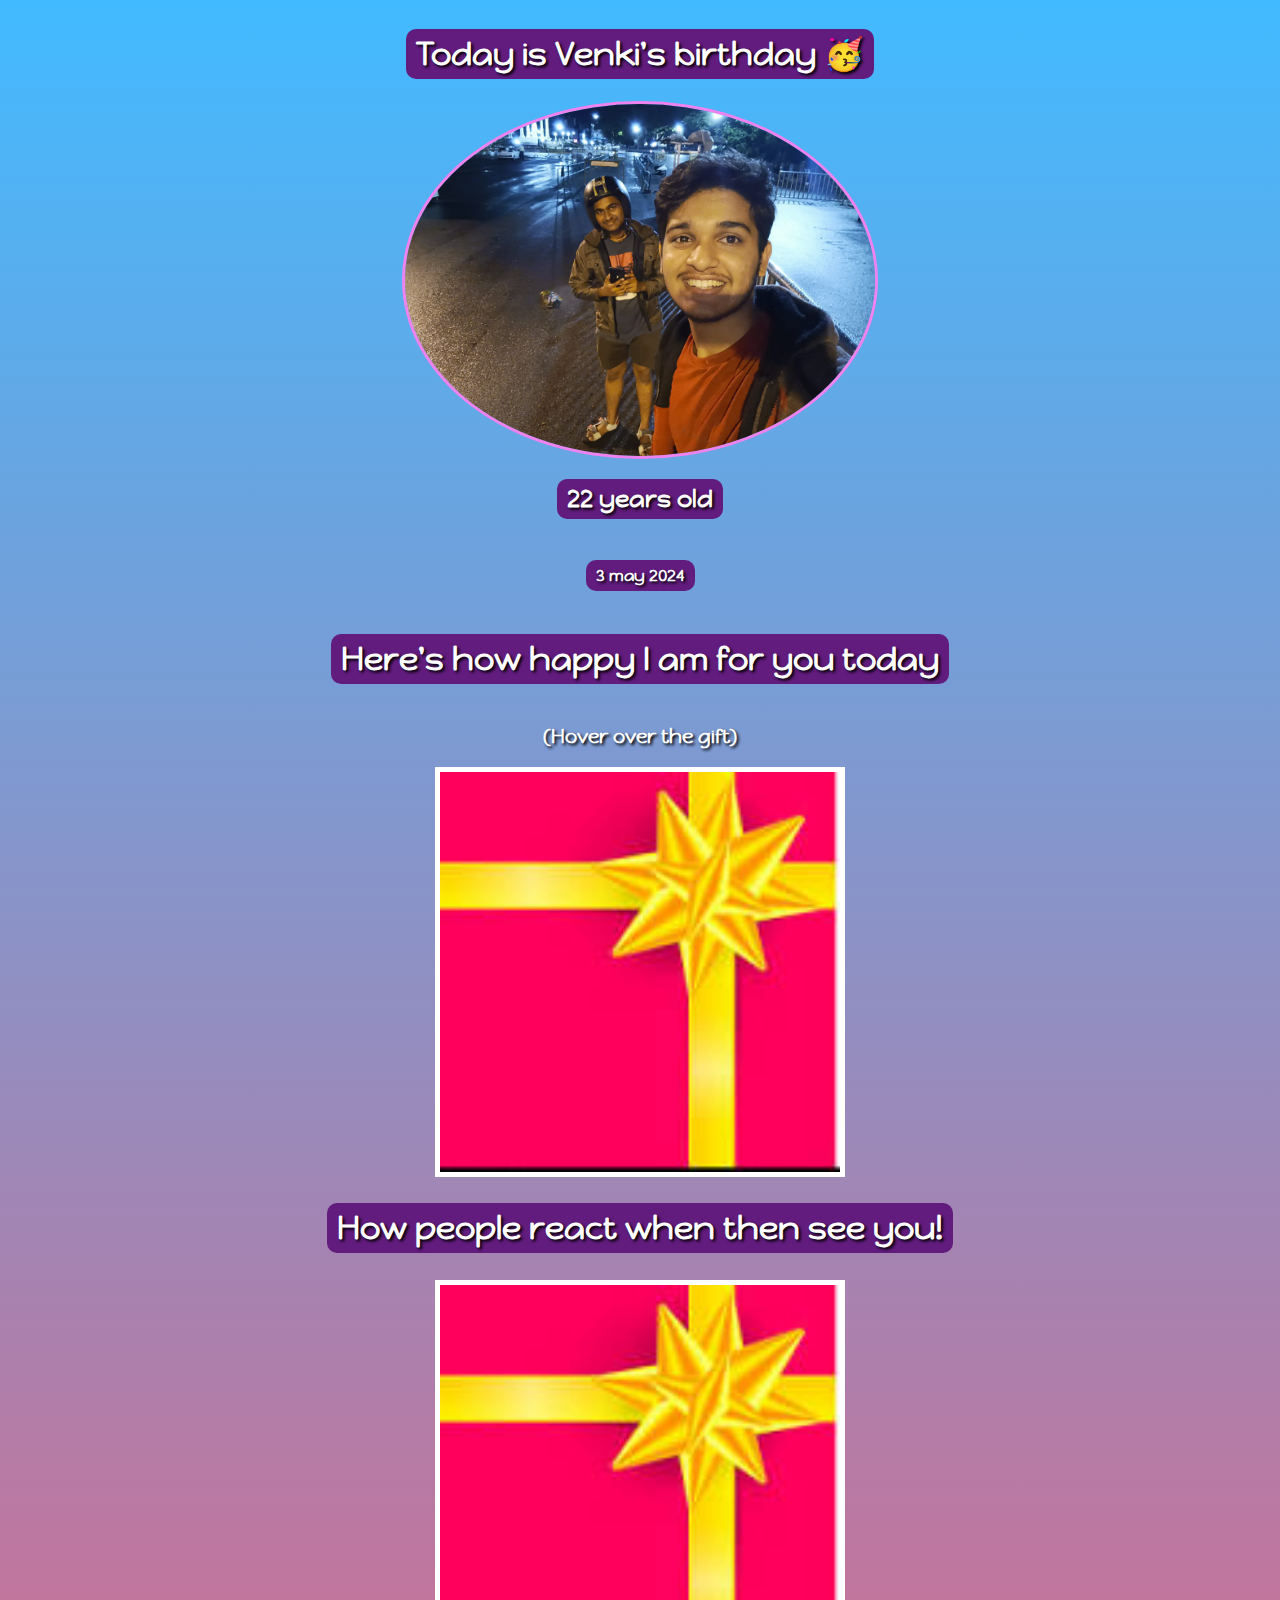
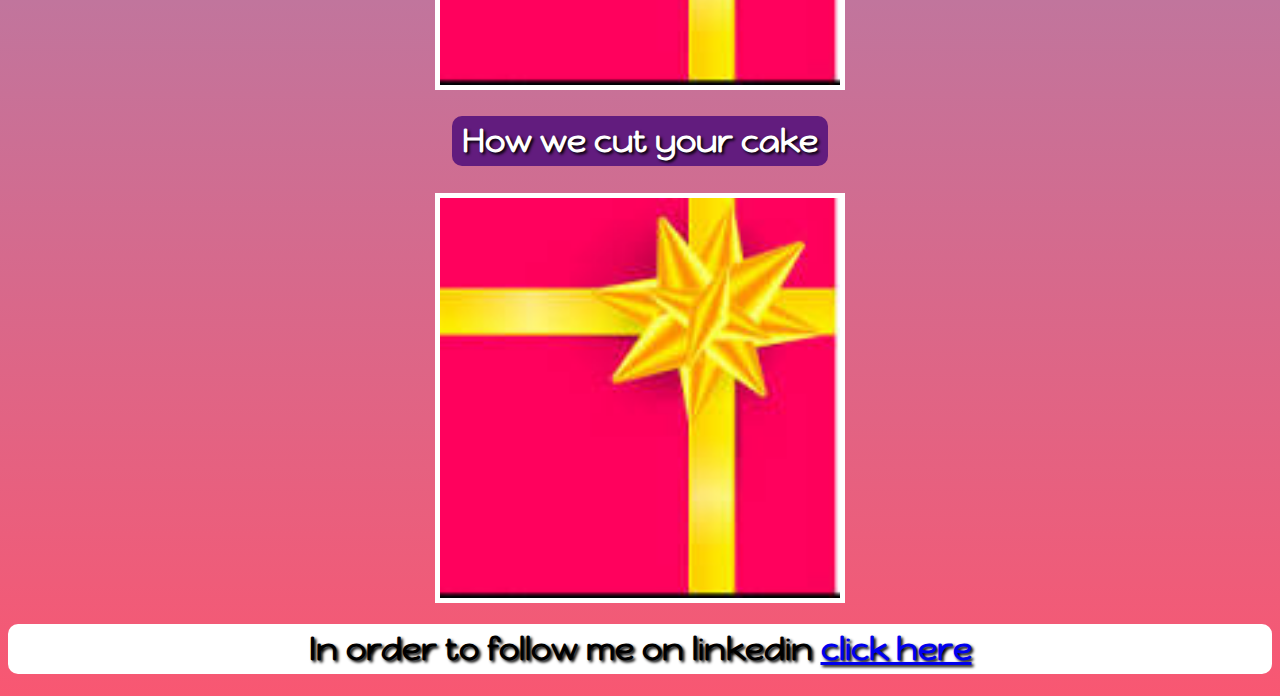
<file: index.html>
<!DOCTYPE html>
<html lang="en">
<head>
    <link rel="stylesheet" href="gift.css">
    <link rel="preconnect" href="https://fonts.googleapis.com">
<link rel="preconnect" href="https://fonts.gstatic.com" crossorigin>
<link href="https://fonts.googleapis.com/css2?family=Happy+Monkey&family=Orbitron:wght@400..900&family=Rye&display=swap" rel="stylesheet">
    <meta charset="UTF-8">
    <meta name="viewport" content="width=device-width, initial-scale=1.0">
    <title>giftcard</title>

</head>
<body>
    <div class="header">
    <h1>Today is Venki's birthday 🥳</h1>
    <img id="pic1" src="WhatsApp Image 2024-07-31 at 15.14.50_a1ea393e.jpg" alt="venki pic">
<h2 id="bday-1" >22 years old</h2>
<h4 id="bday2">3 may 2024</h4>
</div>
<div class="gift-img">
    <h1>Here's how happy I am for you today</h1>
    <h3>(Hover over the gift)</h3>
</div>
<div class="pic2"></div>
<div class="reaction">
    <h1>How people react when then see you!</h1>
</div>
<div class="reaction1"></div>
<div class="reaction">
    <h1>How we cut your cake</h1>
</div>
<div class="reaction12"></div>
<h1 id="support">In order to follow me on linkedin  <a href="https://www.linkedin.com/in/vishwas-b-j-633b69299/">click here</a>  </h1>
</body>
</html>
</file>
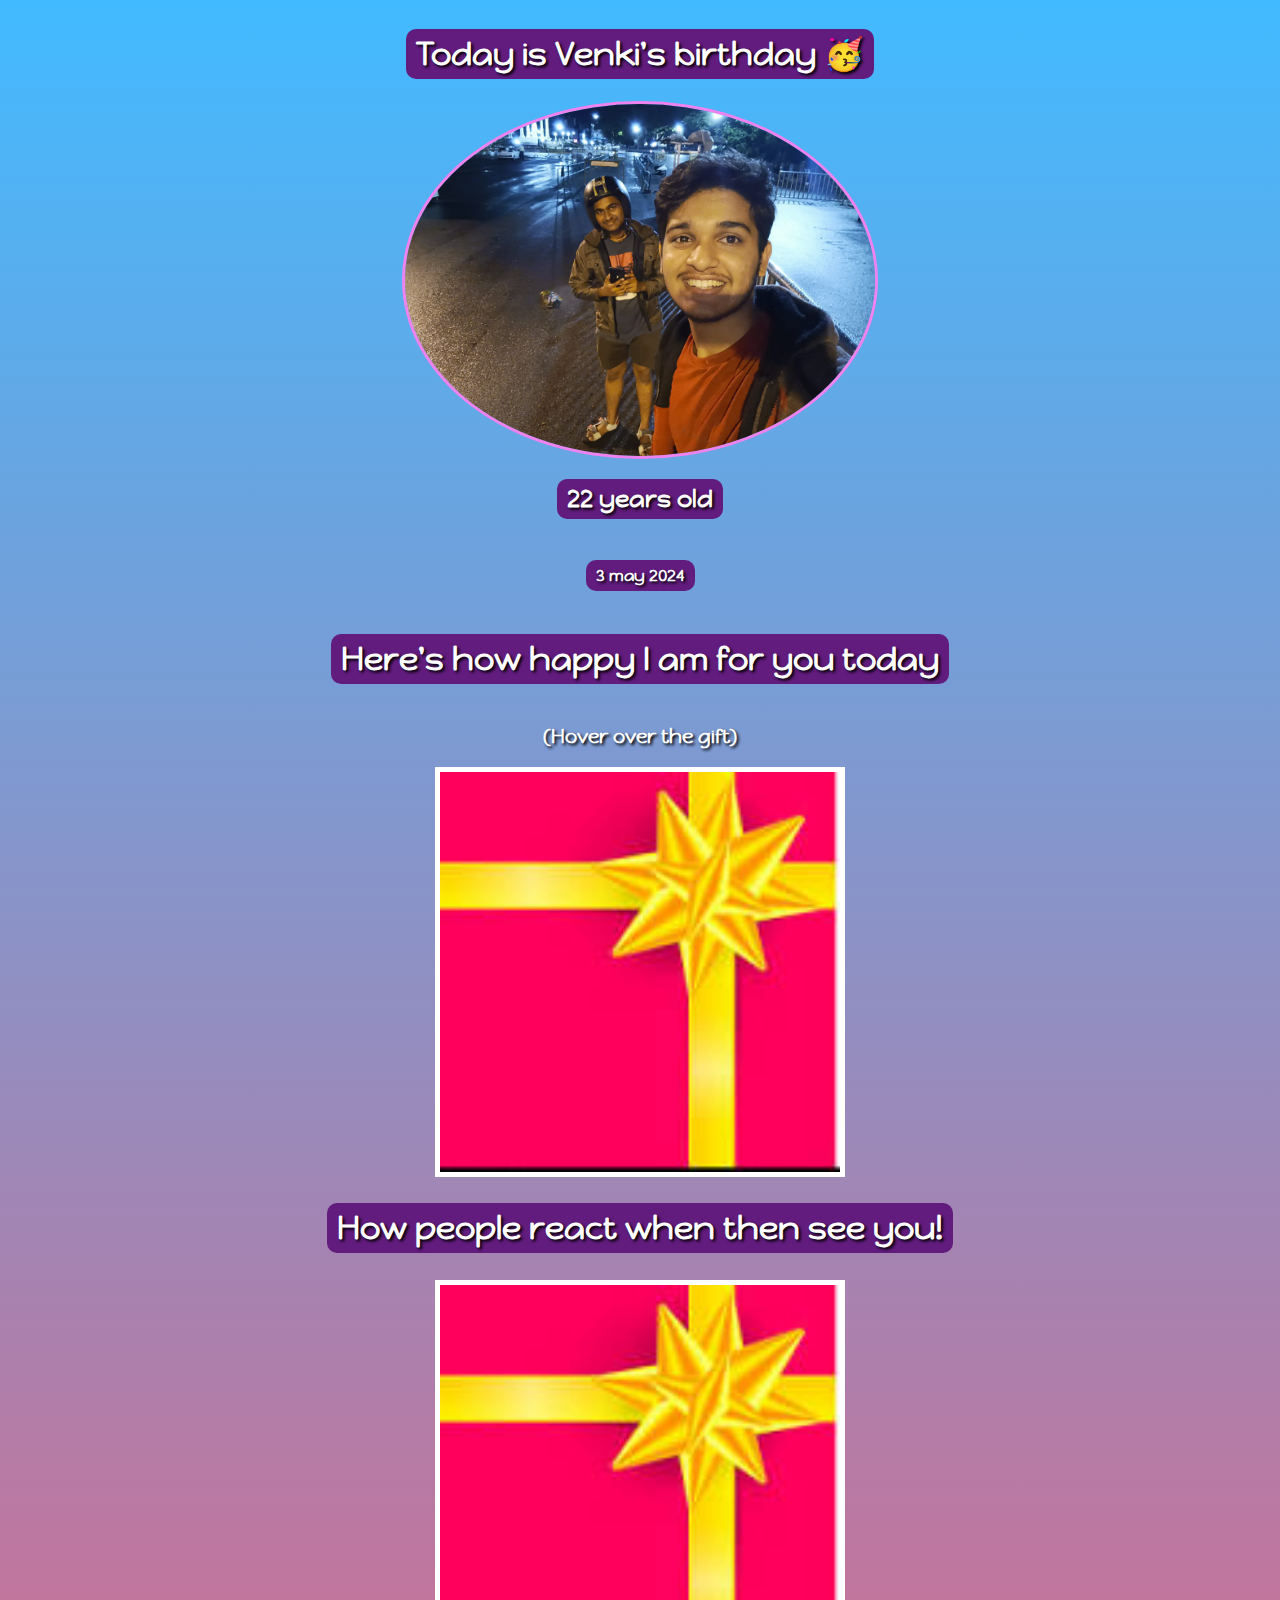
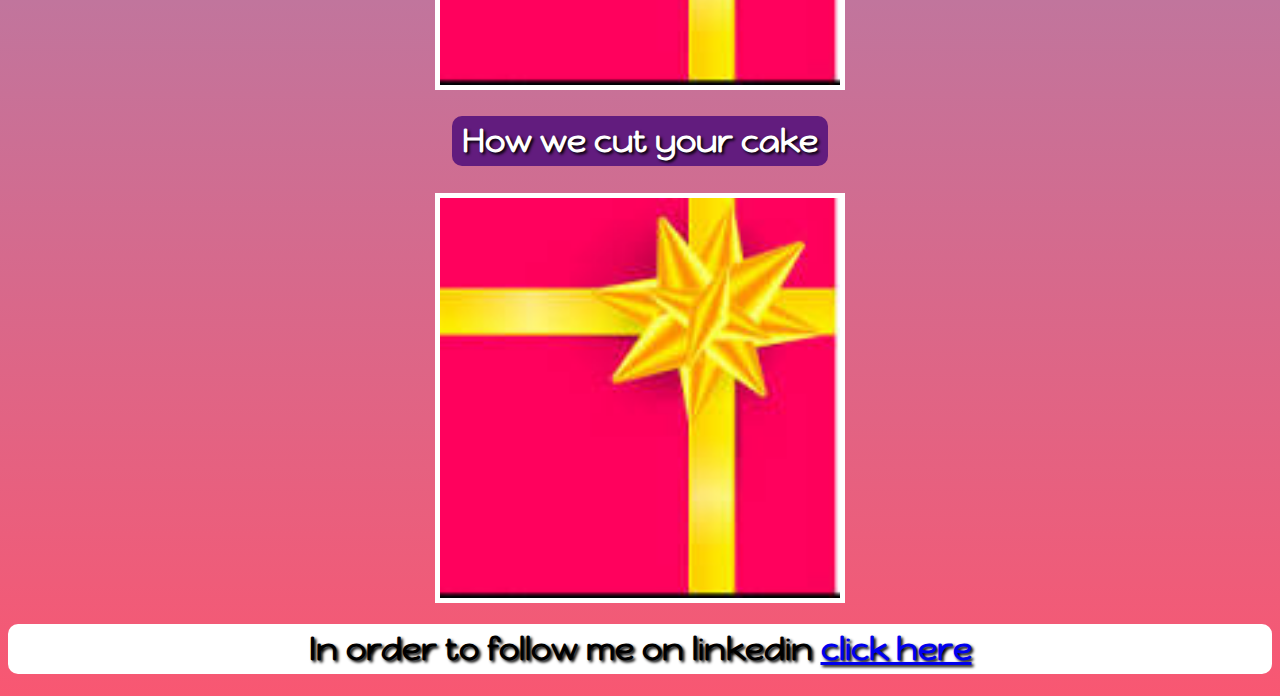
<file: gift.html>
<!DOCTYPE html>
<html lang="en">
<head>
    <link rel="stylesheet" href="gift.css">
    <link rel="preconnect" href="https://fonts.googleapis.com">
<link rel="preconnect" href="https://fonts.gstatic.com" crossorigin>
<link href="https://fonts.googleapis.com/css2?family=Happy+Monkey&family=Orbitron:wght@400..900&family=Rye&display=swap" rel="stylesheet">
    <meta charset="UTF-8">
    <meta name="viewport" content="width=device-width, initial-scale=1.0">
    <title>giftcard</title>

</head>
<body>
    <div class="header">
    <h1>Today is Venki's birthday 🥳</h1>
    <img id="pic1" src="WhatsApp Image 2024-07-31 at 15.14.50_a1ea393e.jpg" alt="venki pic">
<h2 id="bday-1" >22 years old</h2>
<h4 id="bday2">3 may 2024</h4>
</div>
<div class="gift-img">
    <h1>Here's how happy I am for you today</h1>
    <h3>(Hover over the gift)</h3>
</div>
<div class="pic2"></div>
<div class="reaction">
    <h1>How people react when then see you!</h1>
</div>
<div class="reaction1"></div>
<div class="reaction">
    <h1>How we cut your cake</h1>
</div>
<div class="reaction12"></div>
<h1 id="support">In order to follow me on linkedin  <a href="https://www.linkedin.com/in/vishwas-b-j-633b69299/">click here</a>  </h1>
</body>
</html>
</file>
<file: gift.css>
body {
    font-family: "Happy Monkey", system-ui;
    font-weight: 400;
    font-style: normal;
    text-align: center;
    background:linear-gradient(rgb(66, 186, 255),rgb(248, 87, 114));
    color: white;
    text-shadow: 2px 2px 3px black;
    
  }
  #pic1{
    border-radius: 50%;
    width: 470px;
    border:3px solid violet;
    
  }
  h1,h2,h4{
    background: rgb(98, 28, 126);
    padding: 5px 10px;
   border-radius: 10px;

  }
  .header{
    display: flex;
    flex-direction: column;
    justify-content: center;
    align-items: center;
  }
  #bday-1{
    border-radius: 10px;
    padding: 5px 10px;
  }
  #bday2{
    border-radius: 10px;
    padding: 5px 10px;
  }
  .pic2{
    margin: 0 auto;
    width: 400px;
    height: 400px;
    border: 5px solid white;
    display: flex;
    background-image: url("[data-uri]");
background-size: cover;
    align-items: center;
    justify-content: center;
    
  }
  .gift-img{
    display: flex;
    flex-direction: column;
    justify-content: center;
    align-items: center;
    
  }
  .pic2:hover{
    background-image: url("https://media1.giphy.com/media/v1.Y2lkPTc5MGI3NjExa3piMWdwZDVxMG81MHY1a2Z0cXR0N281cmdpejkwdGJmeDJ0eHYwNiZlcD12MV9pbnRlcm5hbF9naWZfYnlfaWQmY3Q9Zw/duNowzaVje6Di3hnOu/giphy.webp");
  }
  .reaction1{
    margin: 0 auto;
    width: 400px;
    height: 400px;
    border: 5px solid white;
    display: flex;
    flex-direction: column;
    background-image: url("[data-uri]");
background-size: cover;
    
  }
  .reaction1:hover{
    background-image: url("https://media0.giphy.com/media/v1.Y2lkPTc5MGI3NjExdWVnOWJnYzJpenlqOXhuMWs4d2Z5dWowdmlwMG1rcmVuNHZ2ZDF4YiZlcD12MV9pbnRlcm5hbF9naWZfYnlfaWQmY3Q9Zw/57ZvMMkuBIVMlU88Yh/giphy.webp");
  background-size: cover;
  }
  .reaction{
    padding: 5px 10px;
    display: flex;
    flex-direction: column;
    align-items: center;
  }
  .reaction12{
    margin: 0 auto;
    width: 400px;
    height: 400px;
    border: 5px solid white;
    display: flex;
    flex-direction: column;
    background-image: url("[data-uri]");
background-size: cover;
  }
.reaction12:hover{
  background-image: url("https://media3.giphy.com/media/v1.Y2lkPTc5MGI3NjExZTJjYjhlY2s3MGs4eTNhN2t6cmR5NTkzenJxNXp6NG1ibDNiOTZxbiZlcD12MV9naWZzX3NlYXJjaCZjdD1n/nn5SggcPZAZLxNEf2W/giphy.webp");
background-size: cover;
}
#support{
  color: black;
  background: white;
}
</file>
